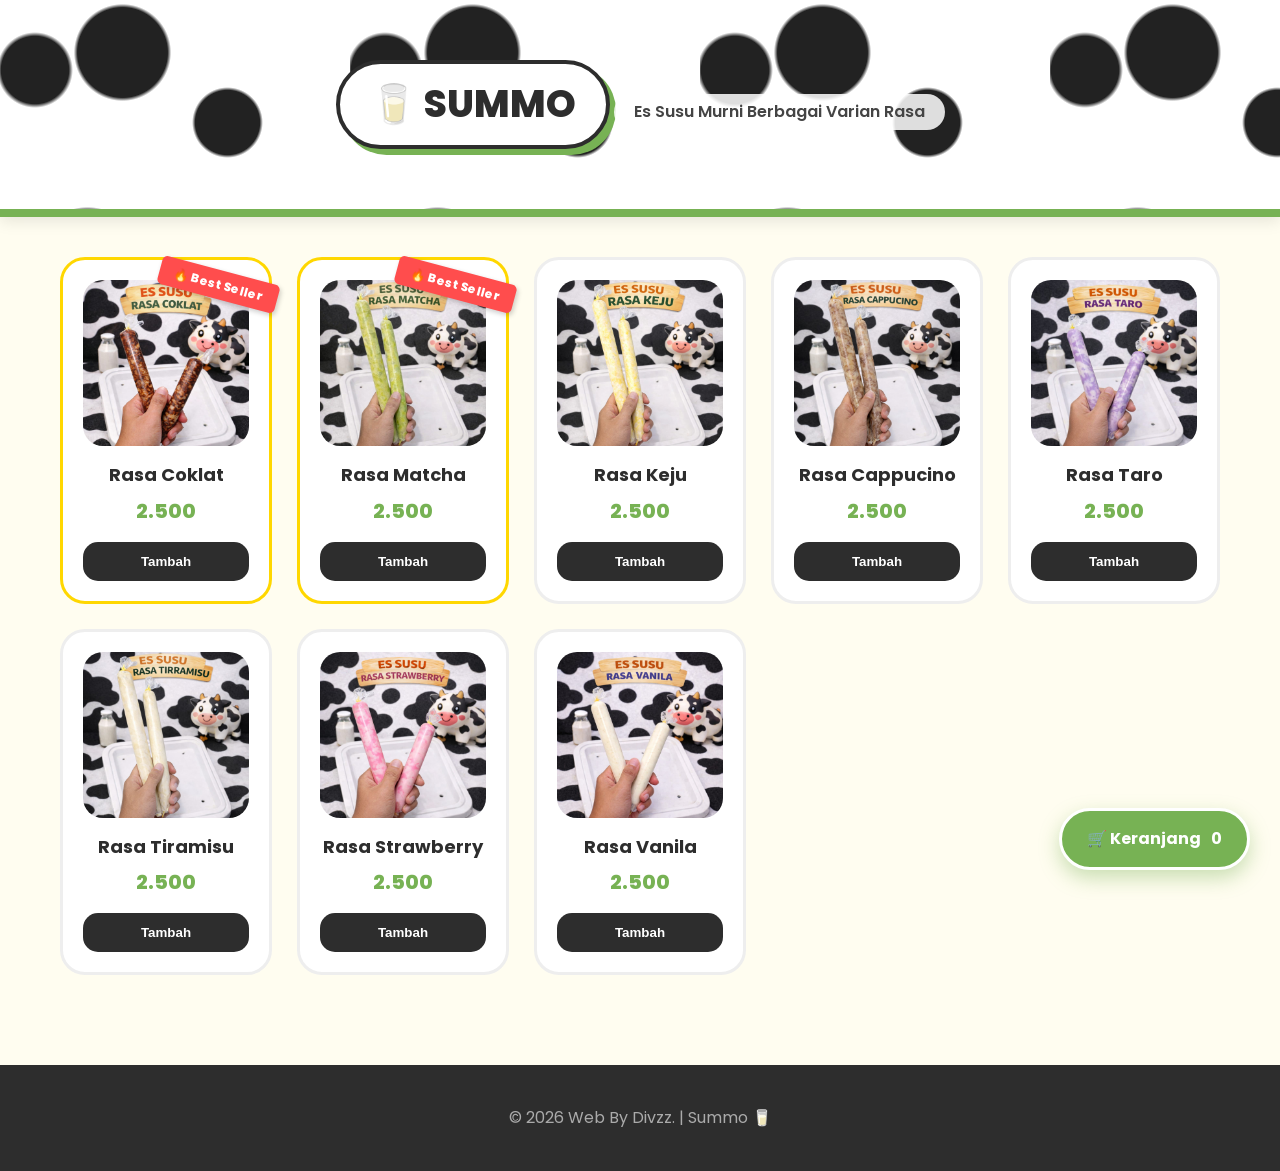
<file: summo.html>
<!DOCTYPE html>
<html lang="id">
<head>
  <meta charset="UTF-8" />
  <meta name="viewport" content="width=device-width, initial-scale=1.0" />
  <title>Summo - Susu Murni Segar</title>
  <link rel="stylesheet" href="summo.css" />
  <link href="https://fonts.googleapis.com/css2?family=Poppins:wght@400;500;600;800&display=swap" rel="stylesheet">
</head>
<body>

<header>
  <div class="header-content">
    <h1>🥛 Summo</h1>
    <p>Es Susu Murni Berbagai Varian Rasa</p>
  </div>
</header>

<section class="products">
  <div class="card best-seller">
    <span class="badge">🔥 Best Seller</span>
    <img src="./assets/product/product1.jpg" alt="Coklat">
    <h3>Rasa Coklat</h3>
    <span class="price">2.500</span>
    <button onclick="addToCart('Rasa Coklat', 2500)">Tambah</button>
  </div>

  <div class="card best-seller">
    <span class="badge">🔥 Best Seller</span>
    <img src="./assets/product/product2.jpg" alt="Matcha">
    <h3>Rasa Matcha</h3>
    <span class="price">2.500</span>
    <button onclick="addToCart('Rasa Matcha', 2500)">Tambah</button>
  </div>

  <div class="card">
    <img src="./assets/product/product3.jpg" alt="Keju">
    <h3>Rasa Keju</h3>
    <span class="price">2.500</span>
    <button onclick="addToCart('Rasa Keju', 2500)">Tambah</button>
  </div>

  <div class="card">
    <img src="./assets/product/product4.jpg" alt="Cappucino">
    <h3>Rasa Cappucino</h3>
    <span class="price">2.500</span>
    <button onclick="addToCart('Rasa Cappucino', 2500)">Tambah</button>
  </div>

  <div class="card">
    <img src="./assets/product/product5.jpg" alt="Taro">
    <h3>Rasa Taro</h3>
    <span class="price">2.500</span>
    <button onclick="addToCart('Rasa Taro', 2500)">Tambah</button>
  </div>

  <div class="card">
    <img src="./assets/product/product6.jpg" alt="Tiramisu">
    <h3>Rasa Tiramisu</h3>
    <span class="price">2.500</span>
    <button onclick="addToCart('Rasa Tiramisu', 2500)">Tambah</button>
  </div>

  <div class="card">
    <img src="./assets/product/product7.jpg" alt="Strawberry">
    <h3>Rasa Strawberry</h3>
    <span class="price">2.500</span>
    <button onclick="addToCart('Rasa Strawberry', 2500)">Tambah</button>
  </div>

  <div class="card">
    <img src="./assets/product/product8.jpg" alt="Vanila">
    <h3>Rasa Vanila</h3>
    <span class="price">2.500</span>
    <button onclick="addToCart('Rasa Vanila', 2500)">Tambah</button>
  </div>
</section>

<div id="cartButton" onclick="toggleCart()">
  🛒 Keranjang <span id="cartCount">0</span>
</div>

<div id="modalOverlay" onclick="toggleCart()"></div>

<div id="cartModal">
  <h2>Keranjang Belanja</h2>
  <ul id="cartItems"></ul>
  
  <div class="cart-summary">
    <p>Total: <strong>Rp <span id="totalPrice">0</span></strong></p>
  </div>

  <div class="input-form">
    <div class="input-group">
      <label>Nama Pembeli:</label>
      <input type="text" id="buyerName" placeholder="Masukkan nama Anda">
    </div>
    
    <div class="input-group">
      <label>Metode Pembayaran:</label>
      <select id="paymentMethod">
          <option value="">-- Pilih metode pembayaran --</option>
          <option value="CASH">CASH</option>
          <option value="TRANSFER BANK">TRANSFER BANK</option>
          <option value="QRIS">QRIS</option>
          <option value="DANA">DANA</option>
          <option value="OVO">OVO</option>
          <option value="GOPAY">GOPAY</option>
          <option value="SHOPEE PAY">SHOPEE PAY</option>
      </select>
    </div>

    <div class="input-group">
      <label>Catatan Pembeli (opsional):</label>
      <textarea id="buyerNote" placeholder="Contoh: Kurangi gula / Alamat pengiriman"></textarea>
    </div>
  </div>
  
  <button class="btn-checkout" onclick="checkout()">Checkout via WhatsApp</button>
  <button class="btn-close" onclick="toggleCart()">Tutup</button>
</div>

<footer class="footer">
    <p>© 2026 Web By Divzz. | Summo 🥛</p>
</footer>   

<script src="summo.js"></script>
</body>
</html>
</file>
<file: summo.css>
:root {
  --primary-green: #77B254;
  --cow-black: #2D2D2D;
  --milk-cream: #FFFDF0;
  --accent-gold: #FFD700;
}

* {
  margin: 0;
  padding: 0;
  box-sizing: border-box;
}

body {
  font-family: "Poppins", sans-serif;
  background: var(--milk-cream);
  color: var(--cow-black);
  line-height: 1.6;
}

/* ===== Header Cow Pattern ===== */
header {
  background-color: #ffffff;
  background-image: 
      radial-gradient(circle at 10% 20%, #222 8%, transparent 9%),
      radial-gradient(circle at 35% 15%, #222 12%, transparent 13%),
      radial-gradient(circle at 65% 35%, #222 10%, transparent 11%),
      radial-gradient(circle at 25% 75%, #222 14%, transparent 15%),
      radial-gradient(circle at 80% 80%, #222 11%, transparent 12%),
      radial-gradient(circle at 50% 90%, #222 9%, transparent 10%);
  background-size: 350px 350px;
  text-align: center;
  padding: 60px 20px;
  border-bottom: 8px solid var(--primary-green);
  box-shadow: 0 4px 15px rgba(0,0,0,0.1);
}

header h1 {
  font-size: 38px;
  background: #fff;
  color: var(--cow-black);
  display: inline-block;
  padding: 10px 30px;
  border-radius: 50px;
  border: 4px solid var(--cow-black);
  box-shadow: 6px 6px 0px var(--primary-green);
  text-transform: uppercase;
  font-weight: 800;
}

header p {
  margin-top: 15px;
  font-weight: 600;
  color: #444;
  background: rgba(255, 255, 255, 0.85);
  display: inline-block;
  padding: 5px 20px;
  border-radius: 20px;
}

/* ===== Products Grid ===== */
.products {
  padding: 40px 20px;
  display: grid;
  grid-template-columns: repeat(auto-fit, minmax(200px, 1fr));
  gap: 25px;
  max-width: 1200px;
  margin: 0 auto;
}

/* ===== Card Design ===== */
.card {
  background: #fff;
  border-radius: 25px;
  padding: 20px;
  border: 3px solid #eee;
  text-align: center;
  position: relative;
  transition: all 0.4s cubic-bezier(0.175, 0.885, 0.32, 1.275);
  display: flex;
  flex-direction: column;
}

.card:hover {
  transform: translateY(-10px) rotate(1deg);
  border-color: var(--primary-green);
  box-shadow: 0 15px 30px rgba(0,0,0,0.1);
}

.card img {
  width: 100%;
  aspect-ratio: 1 / 1; 
  border-radius: 20px;
  object-fit: cover; 
  background: #f9f9f9;
}

.card h3 {
  font-size: 18px;
  margin: 15px 0 5px;
}

.price {
  font-size: 20px;
  font-weight: 800;
  color: var(--primary-green);
  margin-top: auto;
  margin-bottom: 15px;
}

.card button {
  width: 100%;
  padding: 12px;
  background: var(--cow-black);
  color: white;
  border: none;
  border-radius: 15px;
  font-weight: 600;
  cursor: pointer;
  transition: 0.3s;
}

.card button:hover {
  background: var(--primary-green);
  transform: scale(1.05);
}

/* ===== Best Seller Badge ===== */
.card.best-seller {
  border: 3px solid var(--accent-gold);
}

.badge {
  position: absolute;
  top: 10px;
  right: -10px;
  background: #ff4d4d;
  color: white;
  padding: 5px 15px;
  font-size: 12px;
  font-weight: 800;
  border-radius: 5px;
  transform: rotate(15deg);
  z-index: 5;
  box-shadow: 2px 2px 5px rgba(0,0,0,0.2);
  animation: pulse 1.5s infinite;
}

@keyframes pulse {
  0%, 100% { transform: rotate(15deg) scale(1); }
  50% { transform: rotate(15deg) scale(1.1); }
}

/* ===== Cart System ===== */
#cartButton {
  position: fixed;
  bottom: 30px;
  right: 30px;
  background: var(--primary-green);
  color: white;
  padding: 15px 25px;
  border-radius: 50px;
  font-weight: 700;
  cursor: pointer;
  box-shadow: 0 8px 20px rgba(119, 178, 84, 0.4);
  z-index: 1000;
  border: 3px solid #fff;
  display: flex;
  align-items: center;
  gap: 10px;
}

#cartModal {
  position: fixed;
  bottom: -100%;
  left: 50%;
  transform: translateX(-50%);
  width: 95%;
  max-width: 500px;
  background: white;
  border-radius: 30px 30px 0 0;
  padding: 30px;
  z-index: 2000;
  transition: bottom 0.5s ease-in-out;
  max-height: 85vh;
  overflow-y: auto;
  box-shadow: 0 -10px 30px rgba(0,0,0,0.2);
}

#cartModal.active { bottom: 0; }

#modalOverlay {
  display: none;
  position: fixed;
  top: 0; left: 0; width: 100%; height: 100%;
  background: rgba(0,0,0,0.6);
  z-index: 1500;
}

#modalOverlay.active { display: block; }

/* ===== Inputs & Buttons in Modal ===== */
.input-group { margin-bottom: 15px; }
.input-group label { display: block; font-weight: 600; font-size: 14px; margin-bottom: 5px; }
input, select, textarea {
  width: 100%;
  padding: 12px;
  border-radius: 12px;
  border: 2px solid #eee;
  font-family: inherit;
}

textarea { height: 80px; resize: none; }

.btn-checkout {
  background: var(--primary-green);
  color: white;
  width: 100%;
  padding: 15px;
  border: none;
  border-radius: 15px;
  font-weight: 700;
  font-size: 16px;
  cursor: pointer;
  margin-top: 10px;
}

.btn-close {
  background: #ff4d4d;
  color: white;
  width: 100%;
  padding: 10px;
  border: none;
  border-radius: 15px;
  margin-top: 10px;
  cursor: pointer;
}

/* ===== Footer ===== */
.footer {
  text-align: center;
  padding: 40px 20px;
  background: var(--cow-black);
  color: #aaa;
  margin-top: 50px;
}
</file>
